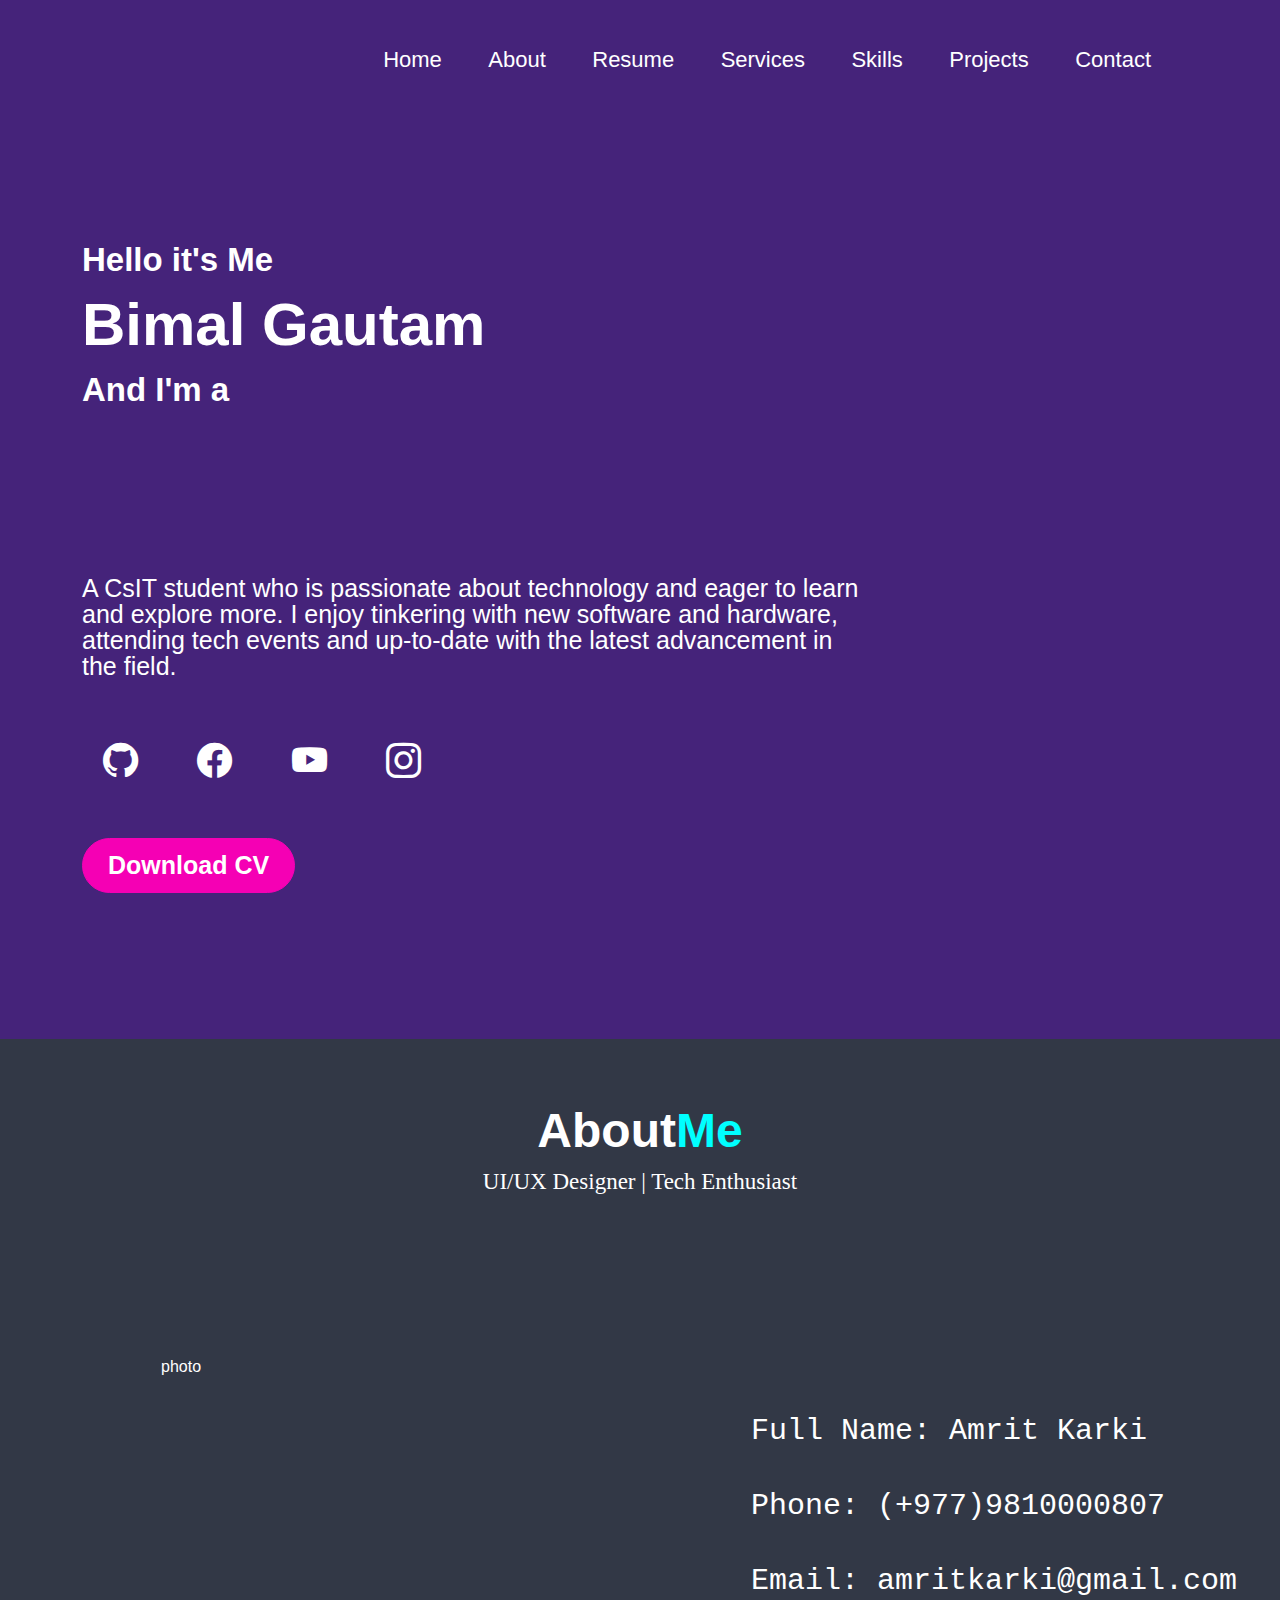
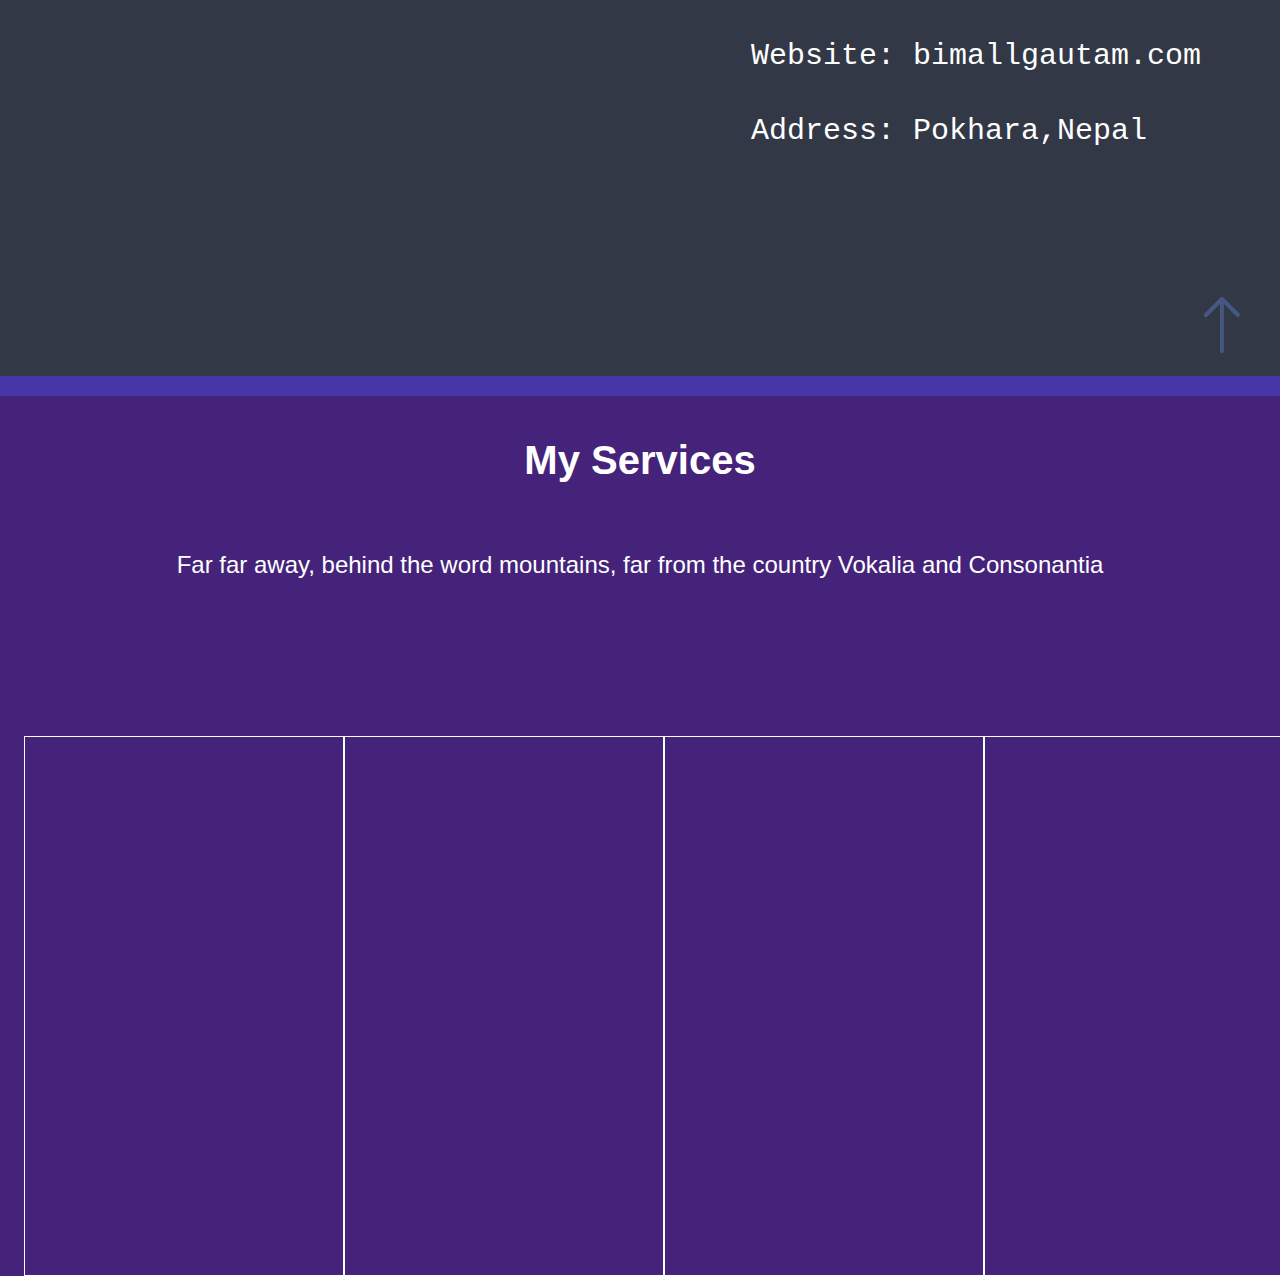
<file: index.html>
<!DOCTYPE html>
<html lang="en">
<head>
    <meta charset="UTF-8">
    <meta name="viewport" content="width=device-width, initial-scale=1.0">
    <title>Portfolio</title>
    <link rel="icon" href="favicon/favicon.ico" type=" image/x-icon ">
    <link rel="stylesheet" href="node_modules/bootstrap-icons/font/bootstrap-icons.css">
    <link rel="stylesheet" href="node_modules/bootstrap/dist/css/bootstrap.css">
    <link rel="stylesheet" href=" style.css  ">
    
    
</head>
<body>
   
    <main>
        
        <div class="container">
            <div class="firstPage" id="firstPage">
             <nav>
                 <label class="logo" src="images/nt.png"></label>
                 <ul>
                        <li class="nav-item"><a href="#home-section">Home</a></li>
                         <li class="nav-item"><a  href="#about-section">About</a></li>
                         <li class="nav-item"><a  href="#resume-section">Resume</a></li>
                         <li class="nav-item"><a  href="#services-section">Services</a></li>
                      <li class="nav-item"><a href="#skills-section">Skills</a></li>
                       <li class="nav-item"><a  href="#projects-section">Projects</a></li>
                      <li class="nav-item"><a href="#contact-section">Contact</a></li>
                  </ul>
             </nav>
             
                 <div id="myIntroduction">
                     <h3 id="helloitsme">Hello it's Me</h3>
                     <p id="myName">Bimal Gautam</p>
                     <div class="wrapper">
                        <h2 id="myWork">And I'm a</h2>
                     <ul class="dynamixTxts">
                        <li><span>UI/UX DESIGNER</span></li>
                        <li><span>FRONTEND DEVELOPER</span></li>
                        <li><span>GRAPHIC DESIGNER</span></li>
                     </ul>
                   
                     </div>
                     <p id="aboutMe">A CsIT student who is passionate about technology and eager to learn and explore more. 
                          I enjoy tinkering with new software and hardware, attending tech events and up-to-date 
                          with the latest advancement in the field.
                     </p>
                     <div id="socialMedia">
                        <a href="#"><span class="bi bi-github socialmediaicons" ></span></a>
                        <a href="#"><span class="bi bi-facebook socialmediaicons" ></span></a>
                        <a href="#"><span class="bi bi-youtube socialmediaicons" ></span></a>
                        <a href="#"><span class="bi bi-instagram socialmediaicons" ></span></a>
                    </div>
                    
                    <button id="cvBtn">Download CV</button>
                    
                 </div>
            </div>
    </main>
    
       <div class="secondPage">
            <div id="secondPagetop">
                <h2 id="aboutMe2">About <span id="aboutMespan"> Me</span></h2>
                <h3 id="discriptionAboutme">UI/UX Designer | Tech Enthusiast</h3>
            </div>
                <div id="myPhoto2">
                    photo
                </div>
           
                <div id="mydetails">
                    <p>Full Name: Amrit Karki</p> 
                    <p>Phone: (+977)9810000807</p>
                    <p>Email: amritkarki@gmail.com</p>
                    <p>Website: bimallgautam.com</p>
                    <p>Address: Pokhara,Nepal</p>
                </div>

            <a href="#firstPage" class="bi bi-arrow-up" id="upArrow"></a>
            
       </div>
    
       <div id="secondPagegap"></div>
       <div id="thirdPage">
            <h1>My Services</h1>
            <p>Far far away, behind the word mountains, far from the country Vokalia and Consonantia</p>
            <div class="myServices">
                <div id="UIUX"></div>
                <div id="WebDevelopment"></div>
                <div id="Branding"></div>
                <div id="Photography"></div>
                </div>
            </div>
       </div>
    
     <div class="skillsection" id="skillsection">
</body>
</html>
</file>
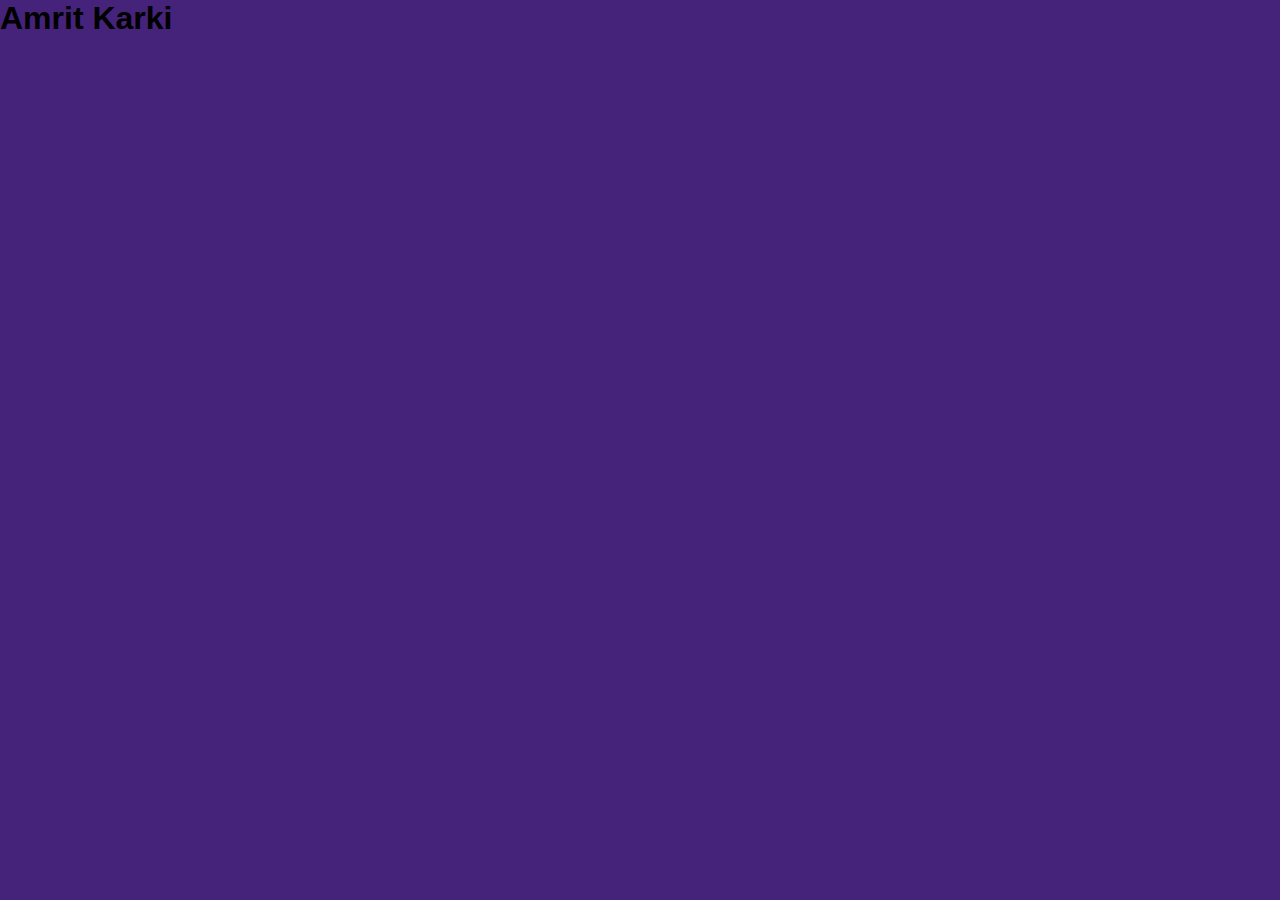
<file: New/index.html>
<!DOCTYPE html>
<html lang="en">
<head>
    <meta charset="UTF-8">
    <meta name="viewport" content="width=device-width, initial-scale=1.0">
    <title>Amrit Karki</title>
    <link rel="stylesheet" href="style1.css">
</head>
<body>
    <header><h1>Amrit Karki</h1></header>
    

</body>
</html>
</file>
<file: style.css>
* {
    padding: 0;
    margin: 0;
    text-decoration: none;
    list-style: none;
    box-sizing: border-box;
}

body {
    width: 100%;
    height: 100%;
    background-color: #45237a;
    margin:0,auto;
    font-family: sans-serif;
}
.hero-container{
    display: flex;
    justify-content: right;
    align-items: center;
    height: 90vh;
    width: 100%;
    background-color: #45237a;
    color: white;
    text-align: center;
    font-size: 2em;
    font-weight: 800;
    font-family: sans-serif;

}
.blob{
    background-image: url(images/amritkarki.png);
    width: 380px;
    height: 380px;
    background-size: cover;
    background-position: center center;
    margin:20px;
    box-shadow:0 5px 5px 5px rgba(13,110,0 253,0.1);
    animation:animate 5s ease-in-out infinite;
    transition: all 1s ease-in-out;

}
nav {
    height: 80px;
    width: 100%; 
    
}

img.logo {
    height: 40px;
    width: 4em;
    margin-right: 20px;
}

label.logo {
    line-height: 80px;
    padding: 0 100px;
}

nav ul {
    float: right ;
    margin-right: 15px;
    margin-top: 20px;
    
}

nav ul li {
    display: inline-block;
    line-height: 80px;
    margin: 0 10px 20px;
}

nav ul li a {
    color: white;
    font-size: 22px;
    font-weight: 500;
    margin-right: 1em;
    font-family: sans-serif;
    text-decoration: none;
    transition: 0.5s;
}

nav ul li a:hover {
    color: #f500b4;
    transition: 0.5s;
}

nav ul li a:active {
    text-decoration: underline;
}

#myIntroduction {
    margin-top: 10em;
    margin-bottom: 1em;
}

#myIntroduction h3,
p,h2 {
    color: #ffffff;
}

#helloitsme {
    font-size: 33px;
    font-weight: 900;
    margin-bottom: 0px;
}

#myName {
    margin-top: 0px;
    font-size: 60px;
    font-weight: 900;
    margin-bottom: 0px;
    text-align: left;
}
#myWork {
    margin-bottom: 1.5em;
    font-size: 33px;
    font-weight: 900;
    display: block;
}
.wrapper{
    display: inline-flex;
    height: 20vh;
    width: 50em;  
}

.dynamixTxts{
    color: #f500b4;
    margin-left: 15px;
    line-height: 50px;
    height: 50px;
    overflow: hidden;

}
.dynamixTxts li {
    color: #d400ff;
    position: relative;
    list-style: none;
    font-size: 33px;
    font-weight: 700;
    top: 0;
    animation: slide 15s steps(3) infinite;
}
@keyframes slide{
    100%{
        top: -150px;
    }
}
.dynamixTxts li span{
    position: relative;
}
.dynamixTxts li span::after{
    content: "";
    left: 0;
    position: absolute;
    background: #45237a;
    
    height: 100%;
    width: 100%;
    animation: typing 5s steps(18) infinite;
}
@keyframes typing{
    100%{
        left: 90%;
        margin: 0 -35px 0 35px;
    }
}

#aboutMe {
    width: 70%;
    font-size: 25px;
    line-height: 1.05em;
    text-align: left;
}

#socialMedia{
    margin-top: 3.5em;
    margin-left: 1.3em;
    width: 50%;
}
.socialmediaicons{
    margin-top: 14em;
 }



.socialmediaicons {
    margin-top: 10em;

    margin-right: 55px;
    font-size: 2.2em;
    color: #ffffff;
    transition: 0.5s;
}
.socialmediaicons:hover{
    color: #f500b4;
    transition: 0.5s;
    border: 5px solid #f500b4;
    padding: 0.25em;
    border-radius: 60% 60%;
    justify-content: center;   
    align-items: center; 
}
#cvBtn{
    margin-top: 2em;
    padding: 0.3em 1em;
    font-size: 25px;
    font-weight: 600;
    color: white;
    background-color:#f500b4;
    border: 1px solid #f500b4;
    border-radius: 30px 30px;
    margin-bottom: 130px;
    position: relative;
}

.secondPage{
    width: 100%;
    height: 1000x;
    border: 1px solid #323846;
    background-color: #323846;
    color: white;
}

#aboutMe2{
   display: flex;
   justify-content: center;
   font-size: 3em;
   padding-top: 1.3em;
   font-weight: 800;
   word-spacing: 2px;
   font-family: sans-serif;
}
#aboutMespan{
    color: aqua;
    
}
#discriptionAboutme{
    display: flex;
    justify-content: center;
    align-items: center;
    font-size: 23px;
    font-family: inter;
}
#upArrow{
    margin-top: 66%;
    margin-left: 93%;
    margin-bottom: 0%;
    font-size: 4em;
    background-color: #323846;
    text-decoration: none;
    color: #465880;
    transition: 0.2s;
    
}
#upArrow:hover{
    transition: 0.2s;
    color: rgb(231, 209, 209);
    text-shadow:  0 0 1rem #d400ff,0 0 4rem #d400ff, 0 0 9.5rem #d400ff;
}
#myPhoto2{
    margin-top: 10em;
    margin-left: 10em;
}
#mydetails{
    max-width: 50%;
    height: 470px;
    margin-left: 25em;
    font-size: 30px;
    font-family:Courier;
}
#mydetails p{
    text-align:left;
}

#myServices{
    display: flex;
    grid-template-columns: 300px 300px 300px 300px;
    
}
#secondPagegap{
    display: block;
    background-color: #4636A7 ;
    width: 100%;
    height: 1.2em;
}
#thirdPage{
    
    height: 700px;
}
#thirdPage h1,p{
    text-align: center;
    color: white;
   margin-top: 1em;
   
}
#thirdPage h1{
    font-weight: 800;
    
}
#thirdPage p{
    margin-top: 7vh;
    margin-bottom: 17vh;
    font-size: 24px;
}
.myServices{
    display: flex;
    grid-template-columns: 300px 300px 300px 300px;
    justify-content: space-around;
    margin-left: 1.5em;
    width:100%;
    
}
#UIUX{
    border: 1px solid white;
    width: 40vh;
    height: 60vh;
    
}
#WebDevelopment{
    border: 1px solid white;    
    width: 40vh;
    height: 60vh;
}
#Branding{
    border: 1px solid white;
    width: 40vh;
    height: 60vh;
}
#Photography{
    border: 1px solid white;
    width: 40vh;
    height: 60vh;
}
#UIUX:hover{
    
    transition: 0.5s;
}
</file>
<file: New/style1.css>
*{
        margin: 0;
        padding: 0;
        box-sizing: border-box;
    }
    body{
        width: 100%;
        height: 100%;
        background-color: #45237a;
        margin:0,auto;
        font-family: sans-serif;
    }
</file>
